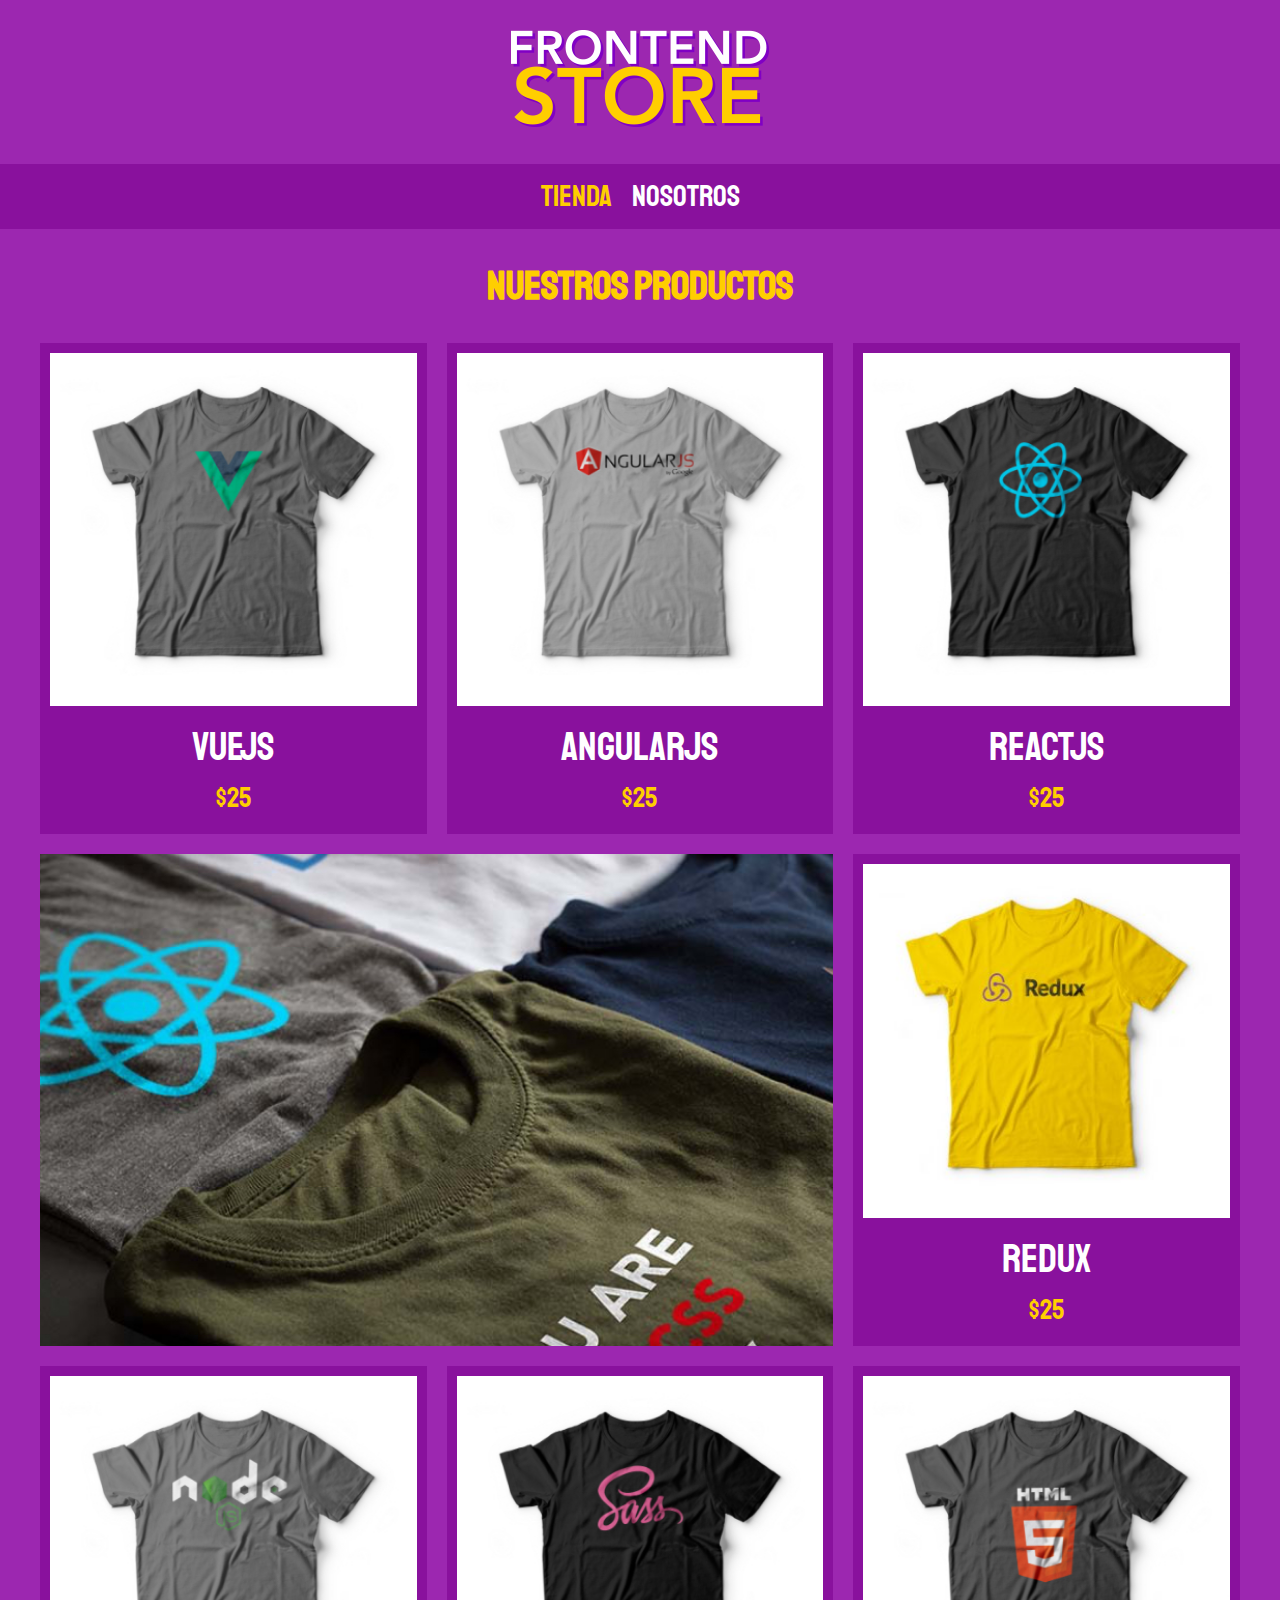
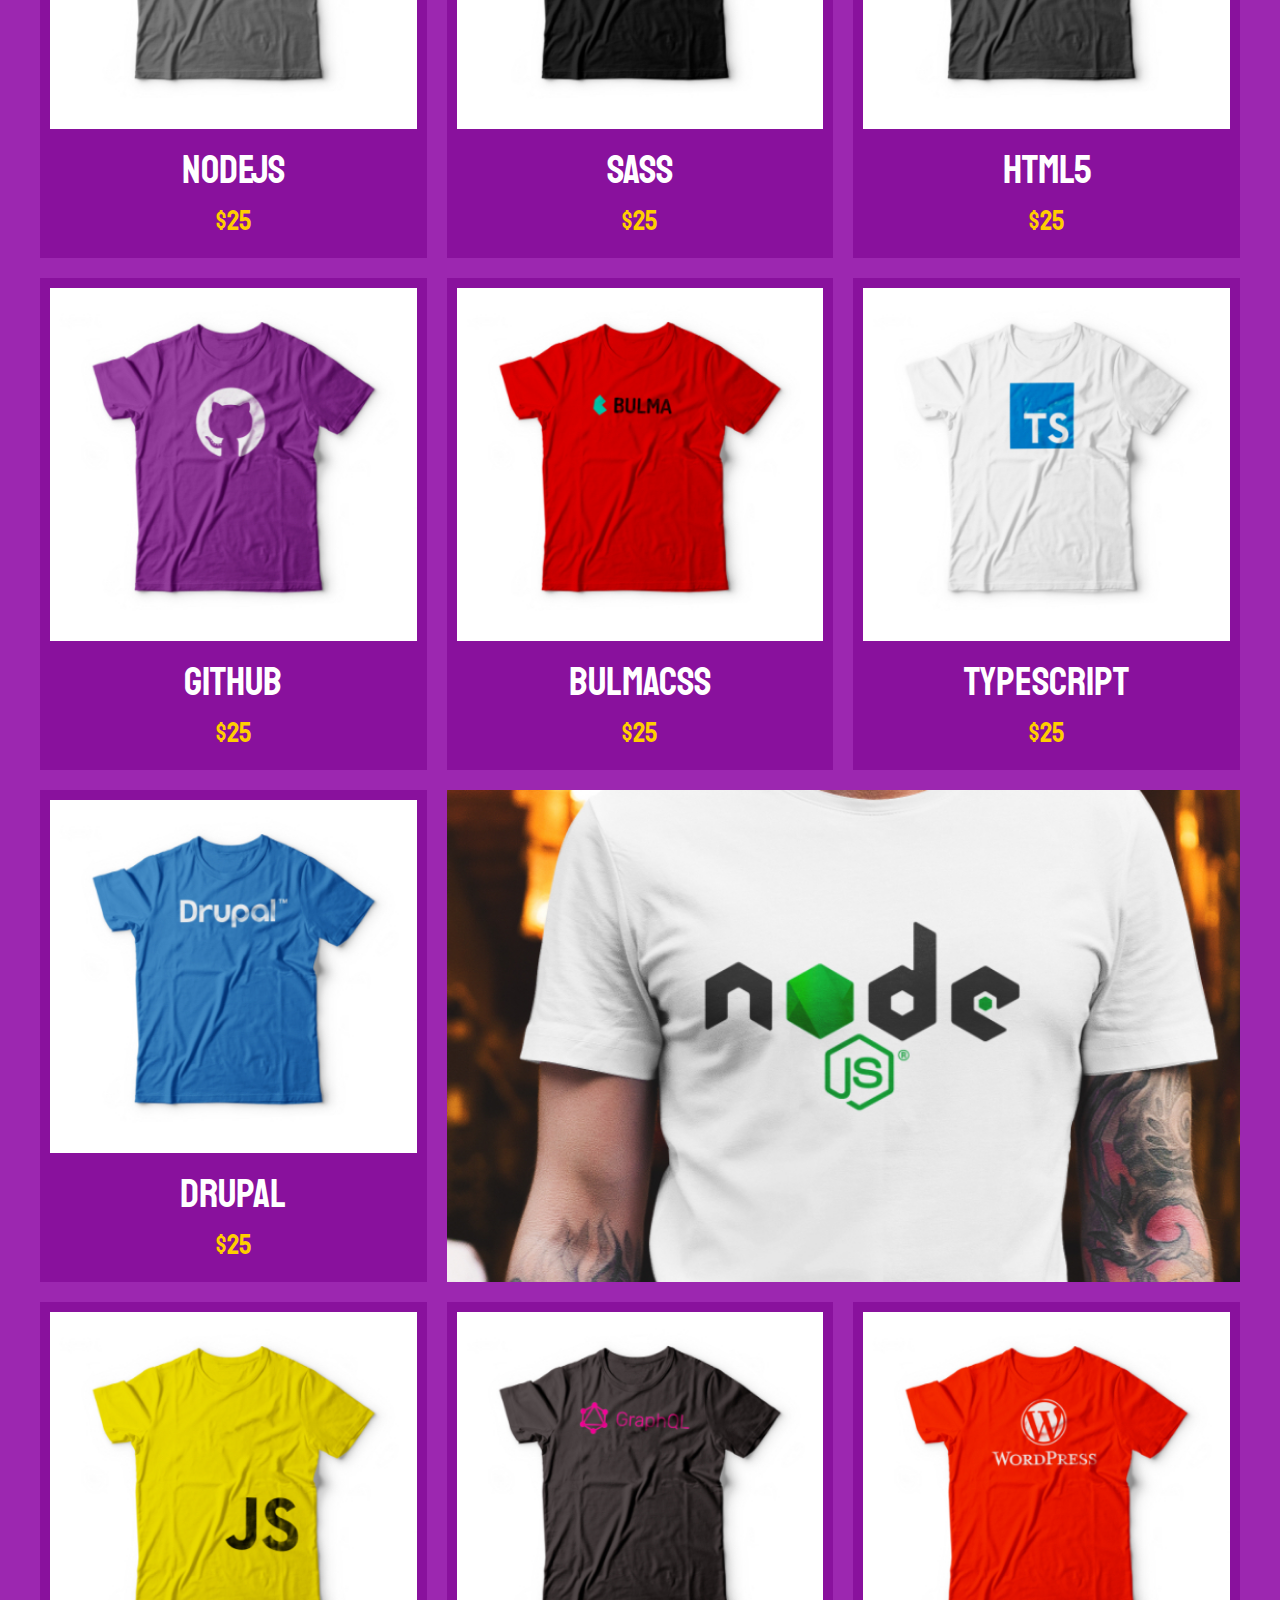
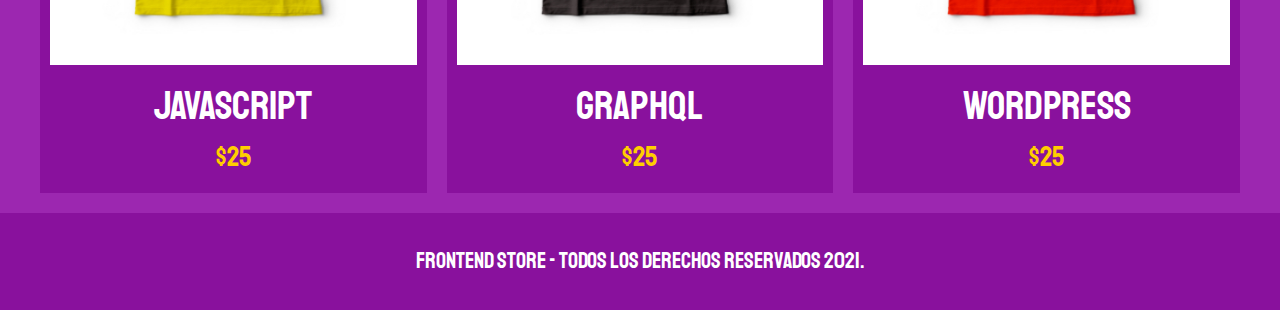
<file: index.html>
<!DOCTYPE html>
<html lang="en">
<head>
    <meta charset="UTF-8">
    <meta name="viewport" content="width=device-width, initial-scale=1.0">
    <title>FrontEnd Store</title>
    <link rel="preload" href="css/normalize.css" as="style">
    <link rel="stylesheet" href="css/normalize.css">
    <link rel="stylesheet" href="https://fonts.googleapis.com/css2?family=Staatliches&display=swap">
    <link rel="preload" href="css/styles.css" as="style">
    <link rel="stylesheet" href="css/styles.css">
</head>
<body>
    <header class="header">
        <a href="index.html">
            <img class="header__logo" src="img/logo.png" alt="Logotipo del Sitio">
        </a>
    </header>

    <nav class="navegacion">
        <a class="navegacion__enlace navegacion__enlace--activo" href="#">Tienda</a>
        <a class="navegacion__enlace" href="nosotros.html">Nosotros</a>
    </nav>

    <main class="contenedor">
        <h1>Nuestros Productos</h1>

        <div class="grid">
            <div class="producto">
                <a href="producto.html">
                    <img class="producto__imagen" src="img/1.jpg" alt="Imagen Camisa">
                    <div class="producto__informacion">
                        <p class="producto__nombre">VueJS</p>
                        <p class="producto__precio">$25</p>
                    </div>
                </a>
            </div> <!-- .producto -->

            <div class="producto">
                <a href="producto.html">
                    <img class="producto__imagen" src="img/2.jpg" alt="Imagen Camisa">
                    <div class="producto__informacion">
                        <p class="producto__nombre">AngularJS</p>
                        <p class="producto__precio">$25</p>
                    </div>
                </a>
            </div> <!-- .producto -->

            <div class="producto">
                <a href="producto.html">
                    <img class="producto__imagen" src="img/3.jpg" alt="Imagen Camisa">
                    <div class="producto__informacion">
                        <p class="producto__nombre">ReactJS</p>
                        <p class="producto__precio">$25</p>
                    </div>
                </a>
            </div> <!-- .producto -->

            <div class="producto">
                <a href="producto.html">
                    <img class="producto__imagen" src="img/4.jpg" alt="Imagen Camisa">
                    <div class="producto__informacion">
                        <p class="producto__nombre">Redux</p>
                        <p class="producto__precio">$25</p>
                    </div>
                </a>
            </div> <!-- .producto -->

            <div class="producto">
                <a href="producto.html">
                    <img class="producto__imagen" src="img/5.jpg" alt="Imagen Camisa">
                    <div class="producto__informacion">
                        <p class="producto__nombre">NodeJS</p>
                        <p class="producto__precio">$25</p>
                    </div>
                </a>
            </div> <!-- .producto -->

            <div class="producto">
                <a href="producto.html">
                    <img class="producto__imagen" src="img/6.jpg" alt="Imagen Camisa">
                    <div class="producto__informacion">
                        <p class="producto__nombre">SASS</p>
                        <p class="producto__precio">$25</p>
                    </div>
                </a>
            </div> <!-- .producto -->

            <div class="producto">
                <a href="producto.html">
                    <img class="producto__imagen" src="img/7.jpg" alt="Imagen Camisa">
                    <div class="producto__informacion">
                        <p class="producto__nombre">HTML5</p>
                        <p class="producto__precio">$25</p>
                    </div>
                </a>
            </div> <!-- .producto -->

            <div class="producto">
                <a href="producto.html">
                    <img class="producto__imagen" src="img/8.jpg" alt="Imagen Camisa">
                    <div class="producto__informacion">
                        <p class="producto__nombre">Github</p>
                        <p class="producto__precio">$25</p>
                    </div>
                </a>
            </div> <!-- .producto -->

            <div class="producto">
                <a href="producto.html">
                    <img class="producto__imagen" src="img/9.jpg" alt="Imagen Camisa">
                    <div class="producto__informacion">
                        <p class="producto__nombre">BulmaCSS</p>
                        <p class="producto__precio">$25</p>
                    </div>
                </a>
            </div> <!-- .producto -->

            <div class="producto">
                <a href="producto.html">
                    <img class="producto__imagen" src="img/10.jpg" alt="Imagen Camisa">
                    <div class="producto__informacion">
                        <p class="producto__nombre">TypeScript</p>
                        <p class="producto__precio">$25</p>
                    </div>
                </a>
            </div> <!-- .producto -->

            <div class="producto">
                <a href="producto.html">
                    <img class="producto__imagen" src="img/11.jpg" alt="Imagen Camisa">
                    <div class="producto__informacion">
                        <p class="producto__nombre">Drupal</p>
                        <p class="producto__precio">$25</p>
                    </div>
                </a>
            </div> <!-- .producto -->

            <div class="producto">
                <a href="producto.html">
                    <img class="producto__imagen" src="img/12.jpg" alt="Imagen Camisa">
                    <div class="producto__informacion">
                        <p class="producto__nombre">JavaScript</p>
                        <p class="producto__precio">$25</p>
                    </div>
                </a>
            </div> <!-- .producto -->

            <div class="producto">
                <a href="producto.html">
                    <img class="producto__imagen" src="img/13.jpg" alt="Imagen Camisa">
                    <div class="producto__informacion">
                        <p class="producto__nombre">GraphQL</p>
                        <p class="producto__precio">$25</p>
                    </div>
                </a>
            </div> <!-- .producto -->

            <div class="producto">
                <a href="producto.html">
                    <img class="producto__imagen" src="img/14.jpg" alt="Imagen Camisa">
                    <div class="producto__informacion">
                        <p class="producto__nombre">WordPress</p>
                        <p class="producto__precio">$25</p>
                    </div>
                </a>
            </div> <!-- .producto -->

            <div class="grafico grafico--camisas"></div>
            <div class="grafico grafico--node"></div>
        </div>
    </main>

    <footer class="footer">
        <p class="footer__texto">FrontEnd Store - Todos Los Derechos Reservados 2021.</p>
    </footer>
</body>
</html>
</file>
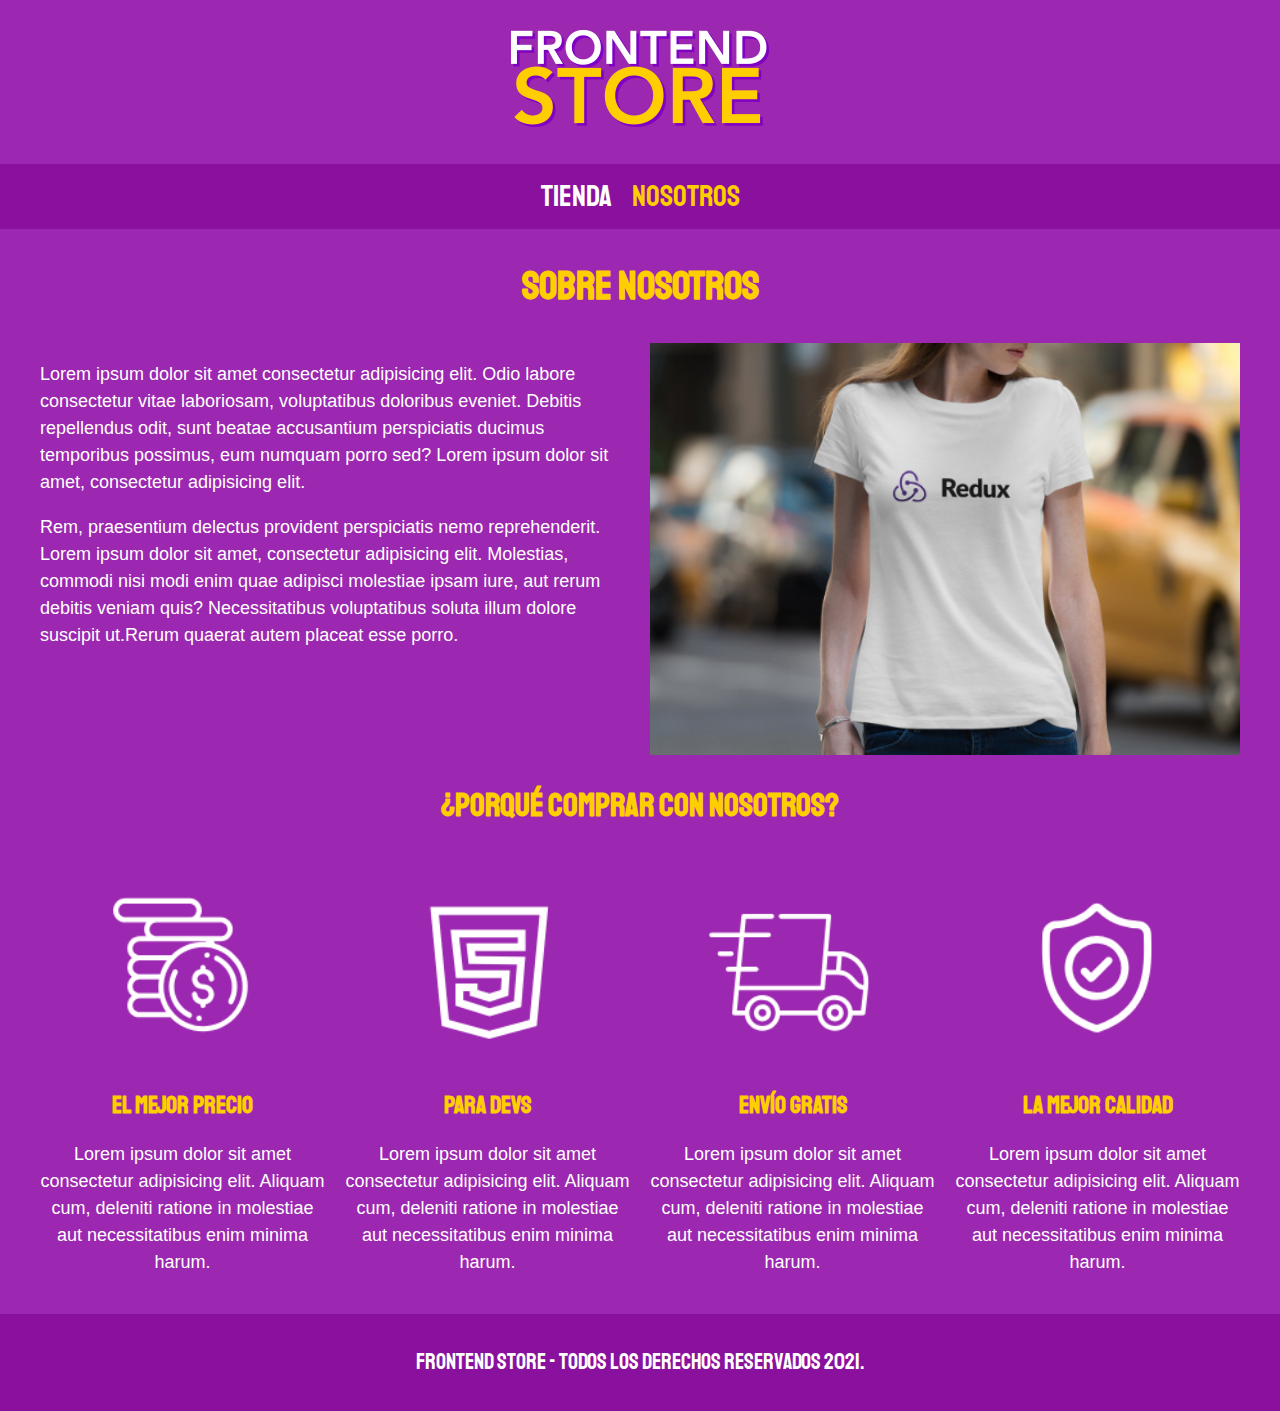
<file: nosotros.html>
<!DOCTYPE html>
<html lang="en">
<head>
    <meta charset="UTF-8">
    <meta name="viewport" content="width=device-width, initial-scale=1.0">
    <title>FrontEnd Store</title>
    <link rel="preload" href="css/normalize.css" as="style">
    <link rel="stylesheet" href="css/normalize.css">
    <link rel="stylesheet" href="https://fonts.googleapis.com/css2?family=Staatliches&display=swap">
    <link rel="preload" href="css/styles.css" as="style">
    <link rel="stylesheet" href="css/styles.css">
</head>
<body>
    <header class="header">
        <a href="index.html">
            <img class="header__logo" src="img/logo.png" alt="Logotipo del Sitio">
        </a>
    </header>

    <nav class="navegacion">
        <a class="navegacion__enlace" href="index.html">Tienda</a>
        <a class="navegacion__enlace navegacion__enlace--activo" href="#">Nosotros</a>
    </nav>

    <main class="contenedor">
        <h1>Sobre Nosotros</h1>

        <div class="nosotros">
            <div class="nosotros__contenido">
                <p>Lorem ipsum dolor sit amet consectetur adipisicing elit. Odio labore consectetur vitae laboriosam, voluptatibus doloribus eveniet. Debitis repellendus odit, sunt beatae accusantium perspiciatis ducimus temporibus possimus, eum numquam porro sed? Lorem ipsum dolor sit amet, consectetur adipisicing elit.</p>
                    
                <p>Rem, praesentium delectus provident perspiciatis nemo reprehenderit. Lorem ipsum dolor sit amet, consectetur adipisicing elit. Molestias, commodi nisi modi enim quae adipisci molestiae ipsam iure, aut rerum debitis veniam quis? Necessitatibus voluptatibus soluta illum dolore suscipit ut.Rerum quaerat autem placeat esse porro.</p>
            </div>

            <img class="nosotros__imagen" src="img/nosotros.jpg" alt="Imagen Nosotros">
        </div>
    </main>

    <section class="contenedor comprar">
        <h2 class="comprar__titulo">¿Porqué Comprar Con Nosotros?</h2>

        <div class="bloques">
            <div class="bloque">
                <img class="bloque__imagen" src="img/icono_1.png" alt="porque comprar">
                <h3 class="bloque__titulo">El Mejor Precio</h3>
                <p>Lorem ipsum dolor sit amet consectetur adipisicing elit. Aliquam cum, deleniti ratione in molestiae aut necessitatibus enim minima harum.</p>
            </div> <!-- .bloque -->

            <div class="bloque">
                <img class="bloque__imagen" src="img/icono_2.png" alt="porque comprar">
                <h3 class="bloque__titulo">Para Devs</h3>
                <p>Lorem ipsum dolor sit amet consectetur adipisicing elit. Aliquam cum, deleniti ratione in molestiae aut necessitatibus enim minima harum.</p>
            </div> <!-- .bloque -->

            <div class="bloque">
                <img class="bloque__imagen" src="img/icono_3.png" alt="porque comprar">
                <h3 class="bloque__titulo">Envío Gratis</h3>
                <p>Lorem ipsum dolor sit amet consectetur adipisicing elit. Aliquam cum, deleniti ratione in molestiae aut necessitatibus enim minima harum.</p>
            </div> <!-- .bloque -->

            <div class="bloque">
                <img class="bloque__imagen" src="img/icono_4.png" alt="porque comprar">
                <h3 class="bloque__titulo">La Mejor Calidad</h3>
                <p>Lorem ipsum dolor sit amet consectetur adipisicing elit. Aliquam cum, deleniti ratione in molestiae aut necessitatibus enim minima harum.</p>
            </div> <!-- .bloque -->
        </div> <!-- .bloques -->
    </section>

    <footer class="footer">
        <p class="footer__texto">FrontEnd Store - Todos Los Derechos Reservados 2021.</p>
    </footer>
</body>
</html>
</file>
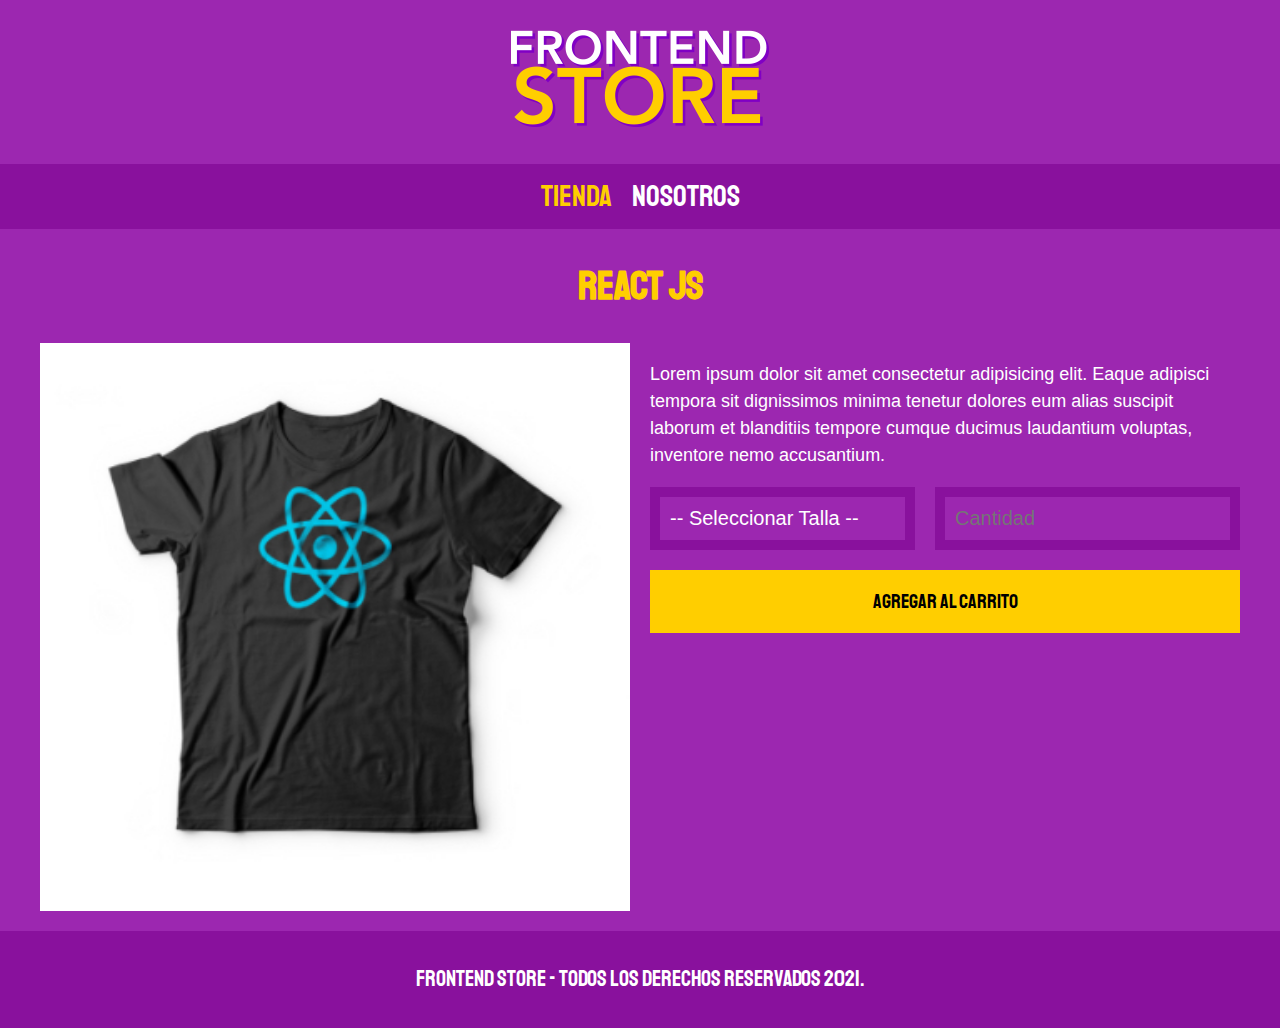
<file: producto.html>
<!DOCTYPE html>
<html lang="en">
<head>
    <meta charset="UTF-8">
    <meta name="viewport" content="width=device-width, initial-scale=1.0">
    <title>FrontEnd Store</title>
    <link rel="preload" href="css/normalize.css" as="style">
    <link rel="stylesheet" href="css/normalize.css">
    <link rel="stylesheet" href="https://fonts.googleapis.com/css2?family=Staatliches&display=swap">
    <link rel="preload" href="css/styles.css" as="style">
    <link rel="stylesheet" href="css/styles.css">
</head>
<body>
    <header class="header">
        <a href="index.html">
            <img class="header__logo" src="img/logo.png" alt="Logotipo del Sitio">
        </a>
    </header>

    <nav class="navegacion">
        <a class="navegacion__enlace navegacion__enlace--activo" href="#">Tienda</a>
        <a class="navegacion__enlace" href="nosotros.html">Nosotros</a>
    </nav>

    <main class="contenedor">
        <h1>React JS</h1>

        <div class="camisa">
            <img src="img/3.jpg" alt="Imagen del producto" class="camisa__imagen">

            <div class="camisa__contenido">
                <p>Lorem ipsum dolor sit amet consectetur adipisicing elit. Eaque adipisci tempora sit dignissimos minima tenetur dolores eum alias suscipit laborum et blanditiis tempore cumque ducimus laudantium voluptas, inventore nemo accusantium.</p>
                
                <form class="formulario">
                    <select class="formulario__campo">
                        <option disabled selected>-- Seleccionar Talla --</option>
                        <option>Chica</option>
                        <option>Mediana</option>
                        <option>Grande</option>
                    </select>

                    <input class="formulario__campo" type="number" placeholder="Cantidad" min="1">

                    <input class="formulario__submit" type="submit" value="Agregar Al Carrito">
                </form>
            </div>
        </div>
    </main>

    <footer class="footer">
        <p class="footer__texto">FrontEnd Store - Todos Los Derechos Reservados 2021.</p>
    </footer>
</body>
</html>
</file>
<file: css/styles.css>
/* Variables */
:root {
    /* Colores */
    --primario: #9c27b0;
    --primarioOscuro: #89119d;
    --secundario: #ffce00;
    --secundarioOscuro: rgb(233, 187, 2);
    --blanco: #fff;
    --negro: #000;

    /* Fuentes */
    --fuentePrincipal: 'Staatliches', cursive;
}

/* Snippets */
html {
    /* rem = 10px */
    font-size: 62.5%;

    /* Snippet para Box Model */
    box-sizing: border-box;
}

body {
    /* rem = 10px */
    font-size: 16px;
}

/* Snippet para Box Model */
*, *:before, *:after {
    box-sizing: inherit;
}


/* Globales */
body {
    background-color: var(--primario);
    line-height: 1.5;
}

p {
    font-size: 1.8rem;
    font-family: Arial, Helvetica, sans-serif;
    color: var(--blanco);
}

a {
    text-decoration: none;
}

img {
    max-width: 100%;
    width: 100%;
}

h1, h2, h3 {
    text-align: center;
    color: var(--secundario);
    font-family: var(--fuentePrincipal);
    text-transform: uppercase;
}

h1 {font-size: 4rem;}
h2 {font-size: 3.2rem;}
h3 {font-size: 2.4rem;}


/* Utilidades */
.contenedor {
    max-width: 120rem;
    margin: 0 auto;
}


/* Header */
.header {
    display: flex;
    justify-content: center;
}

.header__logo {
    margin: 3rem 0;
}


/** Navegacion **/
.navegacion {
    background-color: var(--primarioOscuro);
    padding: 1rem 0;
    display: flex;
    justify-content: center;
    gap: 2rem; /* Separación Forma Nueva */
}

.navegacion__enlace {
    font-family: var(--fuentePrincipal);
    color: var(--blanco);
    font-size: 3rem;
}

.navegacion__enlace:hover,
.navegacion__enlace--activo {
    color: var(--secundario);
}


/**Footer **/
.footer {
    background-color: var(--primarioOscuro);
    padding: 1rem 0;
    margin-top: 2rem;
}

.footer__texto {
    text-align: center;
    font-family: var(--fuentePrincipal);
    font-size: 2.2rem;
}


/** Grid **/
.grid {
    display: grid;
    grid-template-columns: repeat(2, 1fr);
    gap: 2rem;
}

@media (min-width: 768px) {
    .grid {
        grid-template-columns: repeat(3, 1fr);
    }
}


/** Productos **/
.producto {
    background-color: var(--primarioOscuro);
    padding: 1rem;
}

.producto__informacion {

}

.producto__nombre {
    font-size: 4rem;
}

.producto__precio {
    font-size: 2.8rem;
    color: var(--secundario);
}

.producto__nombre,
.producto__precio {
    font-family: var(--fuentePrincipal);
    margin: 1rem 0;
    text-align: center;
    line-height: 1.2;
}


/** Graficos **/
.grafico {
    min-height: 30rem;
    background-repeat: no-repeat;
    background-size: cover;
    grid-column: 1 / 3;
}

.grafico--camisas {
    grid-row: 2 / 3;
    background-image: url(../img/grafico1.jpg);
}

.grafico--node {
    background-image: url(../img/grafico2.jpg);
    grid-row: 8 / 9;
}

@media (min-width: 768px) {
    .grafico--node {
        grid-row: 5 / 6;
        grid-column: 2 / 4;
    }
}


/** Página Nosotros **/
.nosotros {
    display: grid;
    grid-template-rows: repeat(2, auto);
}

@media (min-width: 768px) {
    .nosotros {
        grid-template-columns: repeat(2, 1fr);
        column-gap: 2rem;
    }
}

.nosotros__imagen {
    grid-row: 1 / 2;
}

@media (min-width: 768px) {
    .nosotros__imagen {
        grid-column: 2 / 3;
    }
}


/** Bloques **/
.bloques {
    display: grid;
    grid-template-columns: repeat(2, 1fr);
    gap: 2rem;
}

@media (min-width: 768px) {
    .bloques {
        grid-template-columns: repeat(4, 1fr);
    }
}

.bloque {
    text-align: center;
}

.bloque__titulo {
    margin: 0;
}


/** Página del Producto **/
@media (min-width: 768px) {
    .camisa {
        display: grid;
        grid-template-columns: repeat(2, 1fr);
        column-gap: 2rem;
    }
}

.formulario {
    display: grid;
    grid-template-columns: repeat(2, 1fr);
    gap: 2rem;
}

.formulario__campo {
    border: 1rem solid var(--primarioOscuro);
    background-color: transparent;
    color: var(--blanco);
    font-size: 2rem;
    font-family: Arial, Helvetica, sans-serif;
    padding: 1rem;
    appearance: none;
}

.formulario__submit {
    background-color: var(--secundario);
    border: none;
    font-size: 2rem;
    font-family: var(--fuentePrincipal);
    padding: 2rem;
    transition: background-color 0.3s ease;
    grid-column: 1 / 3;
}

.formulario__submit:hover {
    cursor: pointer;
    background-color: var(--secundarioOscuro);
}
</file>
